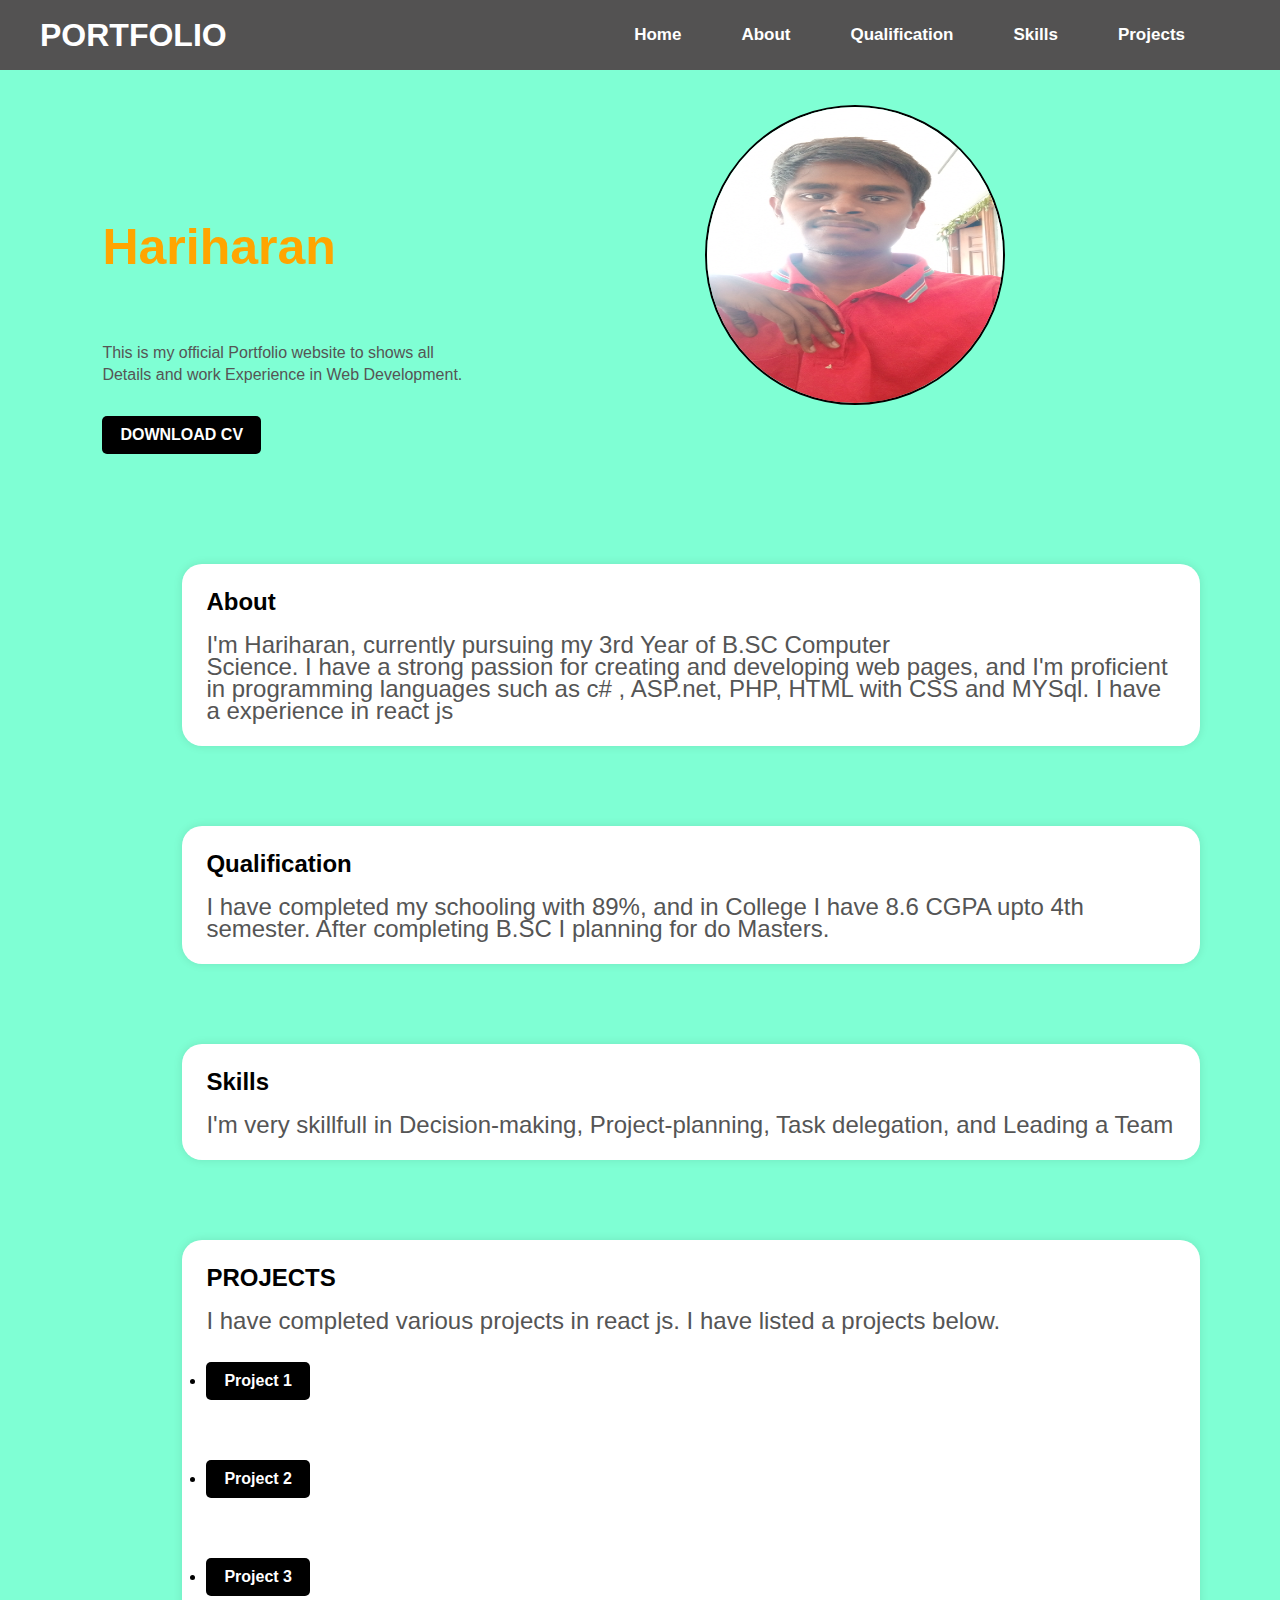
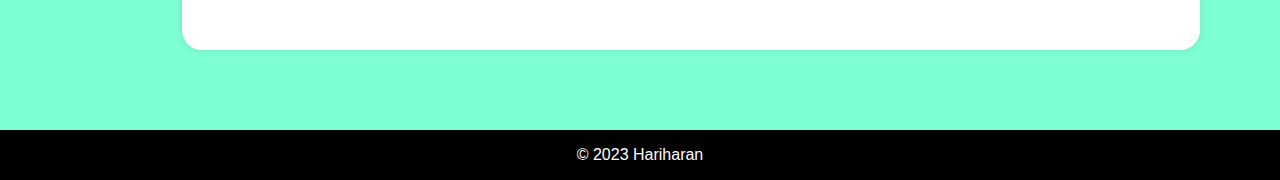
<file: index.html>
<!DOCTYPE html>
<html lang="en">
<head>
    <meta charset="UTF-8">
    <meta name="viewport" content="width=device-width, initial-scale=1.0">
    <title>Personal Portfolio</title>
    <link rel="stylesheet" href="HARICSS.css">
     <style>
             .seccon{
                background-color:white;
                padding:1.5rem; 
                margin:5rem;
                border-radius: 20px;
                box-shadow: 0 0 10px rgba(0,0,0,0.1);
             }
             .p{
                font-size: x-large;
             }

             footer{
                text-align: center;
                padding: 1rem 0;
                background-color: black;
                color:#fff;
             }

             
    </style>
</head>
<body>
    <div class="navbar">
        <div class="container">
        <div class="logo">
            <h1>PORTFOLIO</h1>
        </div>
        <nav>
           <ul>
                <li><a href="#home" class="active">Home</a></li>
                <li><a href="#about">About</a></li>
                <li><a href="#Qualification">Qualification</a></li>
                <li><a href="#skills">Skills</a></li>
                <li><a href="#projects">Projects</a></li>
            </ul>
        </nav>
        </div>
    </div>

    
        
    <div class="details">
            <h2 class="part1"> Hi.. I'm </h2>
            <br>
            <h1><span>Hariharan</span></h1>
            <h2 class="part2"> B.SC Graduate</h2>
            <br>
            <p >This is my official Portfolio website to shows all
                <br>Details and work Experience in Web Development.
            </p>
            <div class="prof">
                
                <img src="h1 (2).jpg"  alt="my picture" >
                
                
            </div>
            <a href="#">DOWNLOAD CV</a>

           

            
            
            <section id="about">
                <div class="seccon">
                    <h2>About</h2>
                  <br>
                    
                    <P class="p">I'm Hariharan, currently pursuing my 3rd Year of B.SC Computer
                        <br>Science. I have a strong passion for creating and developing
                       web pages, and I'm proficient in programming languages such as c#
                       , ASP.net, PHP, HTML with CSS and MYSql. I have a experience in react js 

                    </P>

                </div>
            </section>
             
            <section id="Qualification">
                <div class="seccon">
                    <h2>Qualification</h2>
                    <br>
                    <P class="p">I have completed my schooling with 89%, and in College I have 8.6 CGPA 
                        upto 4th semester. After completing B.SC I planning for do Masters.
                    </P>
                </div>
            </section>
            
            <section id="skills">
                <div class="seccon">
                    <h2>Skills</h2>
                    <br>
                    <P class="p">I'm very skillfull in Decision-making, Project-planning, Task delegation,
                        and Leading a Team
                    </P>
                </div>
            </section>

            <section id="projects">
                <div class="seccon">
                    <h2>PROJECTS</h2>
                    <BR>
                    <p class="p">I have completed various projects in react js. I have listed a projects below.</p>
                    <ul>
                        <li><a href="#">Project 1</a></li>
                        <li><a href="#">Project 2</a></li>
                        <li><a href="#">Project 3</a></li>

                    </ul>
                </div>
            </section>

        </div>
        <footer>
            <p>&copy; 2023 Hariharan </p>
        </footer>
        
        <script>
            document.querySelectorAll('a[href^="#"]').forEach(anchor => {
                anchor.addEventListener('click',function(e){
                    e.preventDefault();

                    const targetId = this.getAttribute('href').substring(1);
                    const  targetElement= document.getElementById(targetId);

                    if(targetElement){
                        window.scrollTo({
                            top: targetElement.offsetTop,
                            behaviour:'smooth'
                        });
                    }
                });
            });
        </script>

    </body>
</html>
</file>
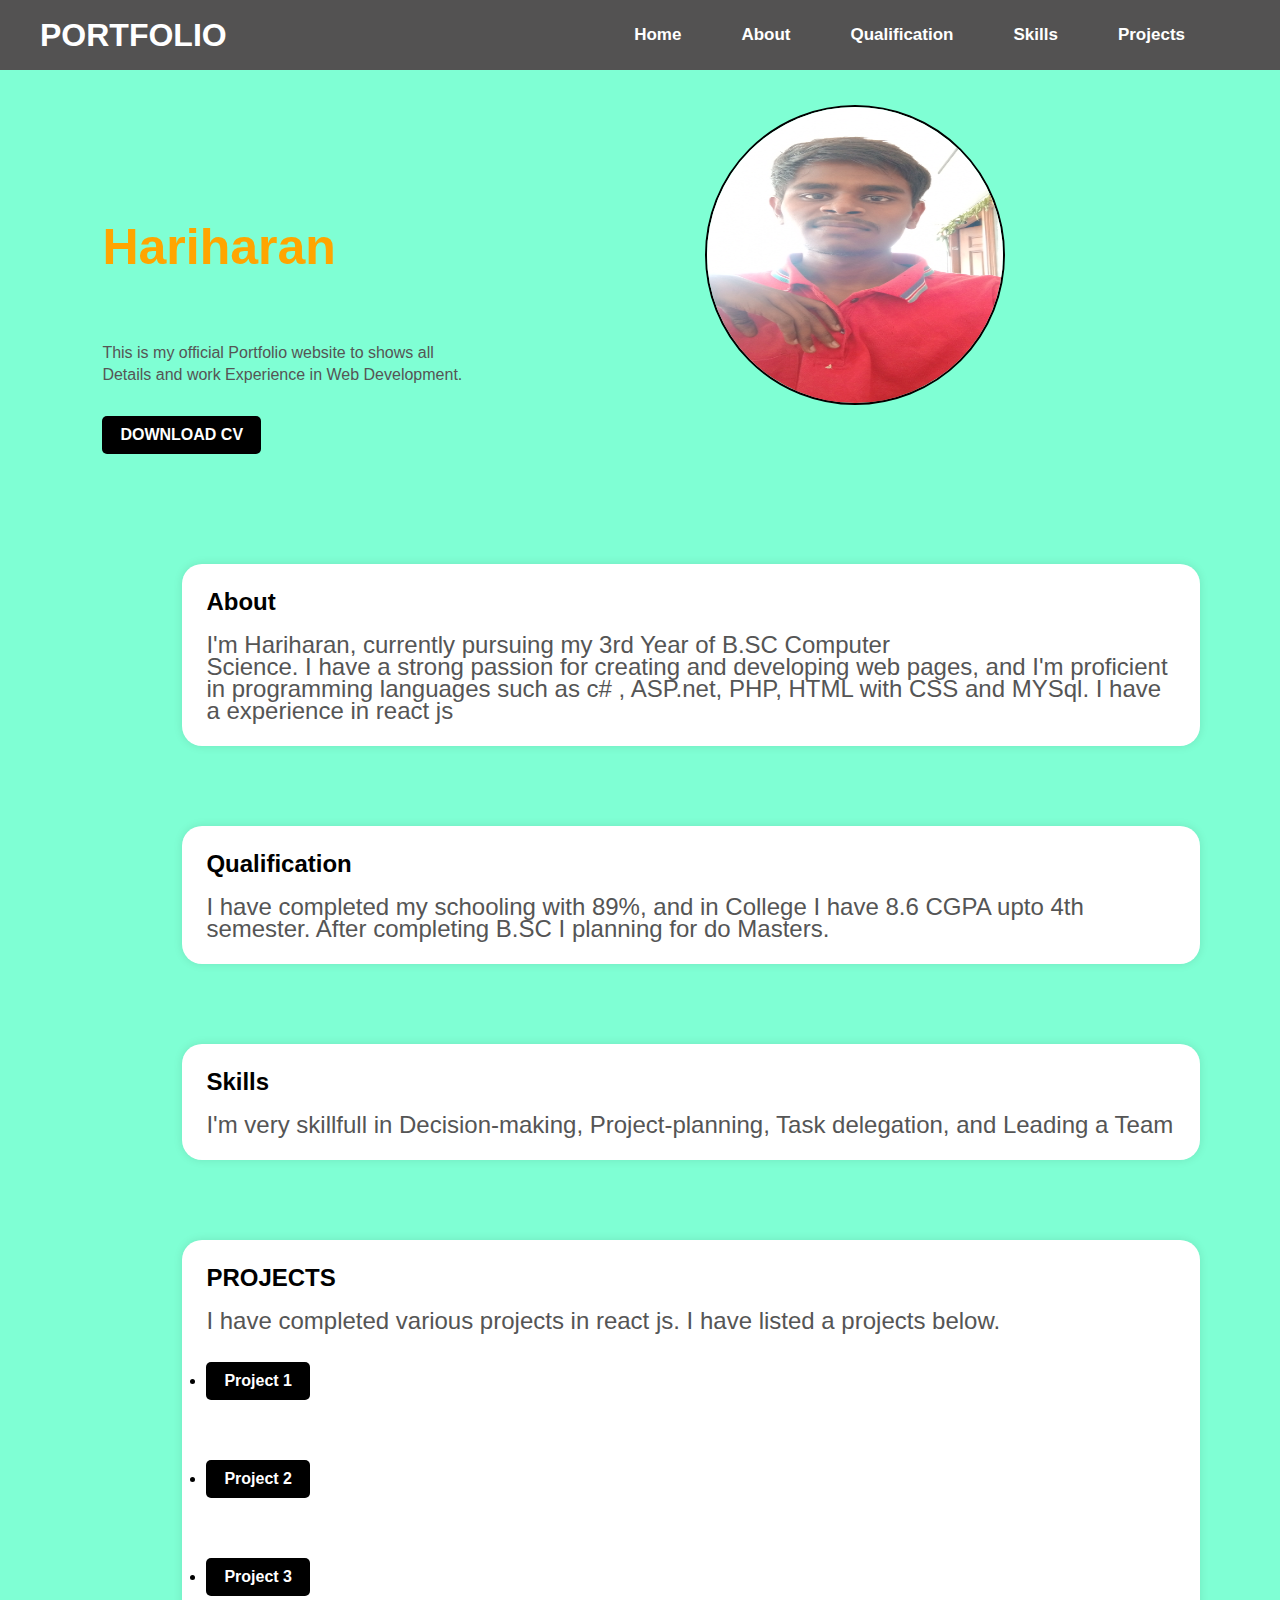
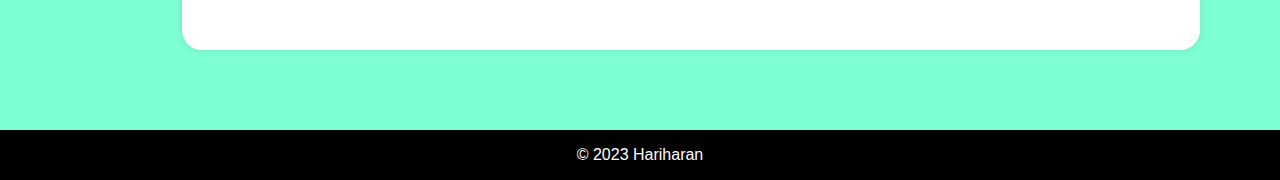
<file: new.html>
<!DOCTYPE html>
<html lang="en">
<head>
    <meta charset="UTF-8">
    <meta name="viewport" content="width=device-width, initial-scale=1.0">
    <title>Personal Portfolio</title>
    <link rel="stylesheet" href="HARICSS.css">
     <style>
             .seccon{
                background-color:white;
                padding:1.5rem; 
                margin:5rem;
                border-radius: 20px;
                box-shadow: 0 0 10px rgba(0,0,0,0.1);
             }
             .p{
                font-size: x-large;
             }

             footer{
                text-align: center;
                padding: 1rem 0;
                background-color: black;
                color:#fff;
             }

             
    </style>
</head>
<body>
    <div class="navbar">
        <div class="container">
        <div class="logo">
            <h1>PORTFOLIO</h1>
        </div>
        <nav>
           <ul>
                <li><a href="#home" class="active">Home</a></li>
                <li><a href="#about">About</a></li>
                <li><a href="#Qualification">Qualification</a></li>
                <li><a href="#skills">Skills</a></li>
                <li><a href="#projects">Projects</a></li>
            </ul>
        </nav>
        </div>
    </div>

    
        
    <div class="details">
            <h2 class="part1"> Hi.. I'm </h2>
            <br>
            <h1><span>Hariharan</span></h1>
            <h2 class="part2"> B.SC Graduate</h2>
            <br>
            <p >This is my official Portfolio website to shows all
                <br>Details and work Experience in Web Development.
            </p>
            <div class="prof">
                
                <img src="h1 (2).jpg"  alt="my picture" >
                
                
            </div>
            <a href="#">DOWNLOAD CV</a>

           

            
            
            <section id="about">
                <div class="seccon">
                    <h2>About</h2>
                  <br>
                    
                    <P class="p">I'm Hariharan, currently pursuing my 3rd Year of B.SC Computer
                        <br>Science. I have a strong passion for creating and developing
                       web pages, and I'm proficient in programming languages such as c#
                       , ASP.net, PHP, HTML with CSS and MYSql. I have a experience in react js 

                    </P>

                </div>
            </section>
             
            <section id="Qualification">
                <div class="seccon">
                    <h2>Qualification</h2>
                    <br>
                    <P class="p">I have completed my schooling with 89%, and in College I have 8.6 CGPA 
                        upto 4th semester. After completing B.SC I planning for do Masters.
                    </P>
                </div>
            </section>
            
            <section id="skills">
                <div class="seccon">
                    <h2>Skills</h2>
                    <br>
                    <P class="p">I'm very skillfull in Decision-making, Project-planning, Task delegation,
                        and Leading a Team
                    </P>
                </div>
            </section>

            <section id="projects">
                <div class="seccon">
                    <h2>PROJECTS</h2>
                    <BR>
                    <p class="p">I have completed various projects in react js. I have listed a projects below.</p>
                    <ul>
                        <li><a href="#">Project 1</a></li>
                        <li><a href="#">Project 2</a></li>
                        <li><a href="#">Project 3</a></li>

                    </ul>
                </div>
            </section>

        </div>
        <footer>
            <p>&copy; 2023 Hariharan </p>
        </footer>
        
        <script>
            document.querySelectorAll('a[href^="#"]').forEach(anchor => {
                anchor.addEventListener('click',function(e){
                    e.preventDefault();

                    const targetId = this.getAttribute('href').substring(1);
                    const  targetElement= document.getElementById(targetId);

                    if(targetElement){
                        window.scrollTo({
                            top: targetElement.offsetTop,
                            behaviour:'smooth'
                        });
                    }
                });
            });
        </script>

    </body>
</html>
</file>
<file: HARICSS.css>
*{
    margin:0;
    padding:0;
    font-family: sans-serif;
    box-sizing: border-box;

    
}
body{
    background-color:aquamarine;
}
.navbar{
    width:100%;
    color:#fff;
    background-color: #535252;
    height: 70px;
    font-weight: 700;
}
.navbar .container{
    max-width: 1200px;
    margin:0px auto;
    display: flex;
    justify-content: space-between;
    line-height:70px;
}
nav{
    display:flex;
}

nav ul{
    display: flex;
    margin-right: 25px;
}

nav ul li{
    list-style: none;

}
nav ul li a{
    color:#fff;
    text-decoration: none;
    font-size: 17px;
    padding:5px 20px;
    border-radius: 5px;
    transition: 0.2s;
    margin:0px 10px;
}

nav ul li a:hover{
    background-color: rgb(248, 248, 8);
}
.details{
    margin-left: 8%;
    margin-top: 8%;
}
.details h1{
    font-size: 50px;
    color:#212121;
    margin-bottom: 20px;

}
span{
    color:orange;

}

.details  p{
    color:#555;
    line-height: 22px;

}
.details a{
    background: #000;
    padding:10px 18px;

    text-decoration: none;
    font-weight: bold;
    color:#fff;
    display:inline-block;
    margin: 30px 0;
    border-radius:5px;
}

.prof{
    width:300px;
    height: 450px;
    object-fit: cover;
    border-radius: 75%;
    display: flex;
    position: absolute;
    top:105px;
    left:705px;
}
.prof img{
    height: 300px;
    width: 300px;
    border: 2.5px solid black;
    border-radius: 75%;
}
i{
    position: relative;
    border:2px ;
    padding:10px;
    border-radius: 50 ;
    color:#0ef;
    
    
    margin:0px 8px;

    transition:0.3ms;

}
i:hover{
    box-shadow: 0 0 20 #0ef;

}


.m1{
    color: white;
}

.part1{
    animation:part1 1s ease forwards;
    animation-delay: 2s;
    opacity: 0;
}

.part2{
    animation:part1 1s ease forwards;
    animation-delay: 2s;
    opacity: 0;
}

@keyframes part1{
    0%{
        transform: translateY(100px);
        opacity: 0;

    }
    100%{
        transform: translateY(0);
        opacity:1;
    }

}

@keyframes part2{
    0%{
        transform: translateY(100px);
        opacity: 0;

    }
    100%{
        transform: translateY(0);
        opacity:1;
    }


}

.blur{
    height:100vh;
    background-image: url("../imm/Capture.png");
    background-repeat: no-repeat;
    background-size: cover;
    background-position: center;
    filter:blur(4px);
}
</file>
